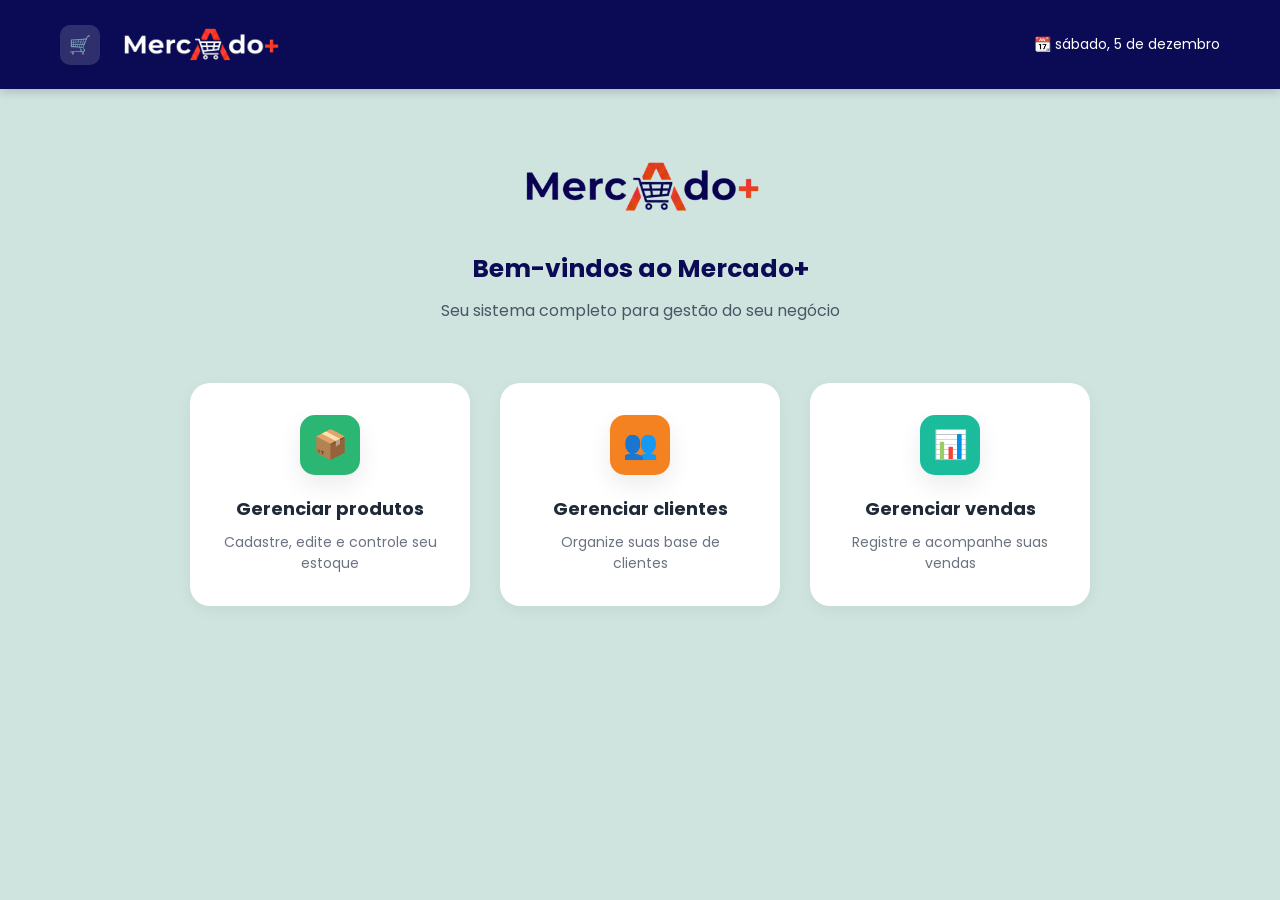
<file: index.html>
<!DOCTYPE html>
<html lang="pt-br">

<head>
    <meta charset="UTF-8">
    <meta name="viewport" content="width=device-width, initial-scale=1.0">
    <title>Mercado+</title>
    <link rel="icon" type="image/png" href="./assets/imgs/icon-mercado.png">
    <link rel="stylesheet" href="./assets/css/index.css">
    <link rel="stylesheet" href="https://fonts.googleapis.com/css2?family=Poppins:wght@400;600;700&display=swap">
</head>

<body>

    <header class="main-header">
        <div class="logo-icon"> 🛒 </div>
        <div class="logo-text">
            <img src="./assets/imgs/logo-claro.png" class="logo-area" alt="Logo Mercado+" />
        </div>

        <div class="date">

        </div>
    </header>

    <main>
        <div>
            <img src="./assets/imgs/logo-escuro.png" class="logo-topo" alt="Logo Mercado+" />
            <h2>Bem-vindos ao Mercado+</h2>
            <p class="subtítulo">Seu sistema completo para gestão do seu negócio</p>
        </div>

        <section class="cards">
            <a href="./assets/pages/products.html"><div class="card">
                <div class="icon verde"> 📦 </div>
                <h3>Gerenciar produtos</h3>
                <p>Cadastre, edite e controle seu estoque</p>
            </div></a>

            <a href="./assets/pages/clientes.html"><div class="card">
                <div class="icon laranja">👥</div>
                <h3>Gerenciar clientes</h3>
                <p>Organize suas base de clientes</p>
            </div></a>
            <a href="./assets/pages/pdv.html">
                <div class="card">
                <div class="icon gráfico">📊</div>
                <h3>Gerenciar vendas</h3>
                <p>Registre e acompanhe suas vendas</p>
            </div>
            </a>
        </section>
    </main>

    <script src="./assets/js/index.js">
    </script>
</body>

</html>
</file>
<file: assets/css/index.css>
* {
    margin: 0;
    padding: 0;
    box-sizing: border-box;
    font-family: 'Poppins', sans-serif;
}


a {
    text-decoration: none;
    color: inherit;
}

body {
    background: #cfe4df;
    /* Adicionamos um espaço no topo igual à altura do header 
       para o conteúdo não ficar escondido atrás dele */
    padding-top: 90px; 
    margin: 0;
}

header {
    background: #0b0b55;
    color: white;
    display: flex;
    justify-content: flex-start;
    align-items: center;
    padding: 17px 60px;
    
    /* CONFIGURAÇÃO PARA FICAR FIXO */
    position: fixed;   /* Fixa na tela */
    top: 0;            /* Cola no topo */
    left: 0;           /* Cola na esquerda */
    right: 0;          /* Cola na direita (garante 100% de largura) */
    z-index: 1000;     /* Garante que fique acima de todos os outros elementos */
    box-shadow: 0 2px 10px rgba(0,0,0,0.2); /* Sombra para dar profundidade */
}

.logo {
    display: flex;
    align-items: center;
    gap: 12px;
}

.logo-area {
    display: flex;
    align-items: center;
    width: 200px;
    height: 55px;
    gap: 12px;
    text-decoration: none;
    color: white;
}

.logo-icon {
    background: rgba(255, 255, 255, 0.15);
    width: 40px;
    height: 40px;
    border-radius: 10px;
    display: flex;
    align-items: center;
    justify-content: center;
    font-size: 18px;
}

.logo-text{
    display: flex;
    flex-direction: column;
    line-height: 1.1;
}

.logo-text h2 {
    margin: 0;
    font-size: 18px;
    font-weight: 600;
}

.logo-text span{
    margin: 0;
    font-size: 12px;
    opacity: 0.8;
}

main {
    text-align: center;
    padding: 60px 40px;
}

.icon {
    width: 120px;
    height: 120px;
    background: white;
    margin: 0 auto 30px;
    border-radius: 20px;
    display: flex;
    align-items: center;
    justify-content: center;
    font-size: 50px;
    box-shadow: 0 10px 25px rgba(0, 0, 0, 0.08);
}

h2 {
 font-size: 25px;
 font-weight: 700;
 color: #0b0b55;
}

.subtítulo {
  margin-top: 10px;
  color: #4b5563;
  font-size: 16px;
}

.cards {
    margin-top: 60px;
    display: flex;
    justify-content: center;
    gap: 30px;
    flex-wrap: wrap;
}

.card {
    background: white;
    width: 280px;
    padding: 30px;
    border-radius: 20px;
    box-shadow: 0 4px 15px rgba(0, 0, 0, 0.05); 
    transition: all 0.3s cubic-bezier(0.25, 0.8, 0.25, 1);
    cursor: pointer;
    border: 2px solid transparent;
}

.card:hover {
    transform: translateY(-10px) scale(1.02);
    box-shadow: 0 20px 40px rgba(0, 0, 0, 0.12);
    border-color: #044672;
}

.icon {
    width: 60px;
    height: 60px;
    margin: 0 auto 20px;
    border-radius: 15px;
    display: flex;
    align-items: center;
    justify-content: center;
    font-size: 28px;
    color: white;
}

.verde {
    background: #2bb673;

}

.laranja {
    background: #f58220;
}

.gráfico {
    background: #1abc9c;
}

.card h3 {
    margin-bottom: 10px;
    font-size: 18px;
    color: #1f2937;
}

.card p{
    font-size: 14px;
    color: #6b7280;
}

.date {
    font-size: 14px;
    margin-left: auto;

}

.logo-topo{
    width: 300px;
    margin-bottom: 20px;
}
</file>
